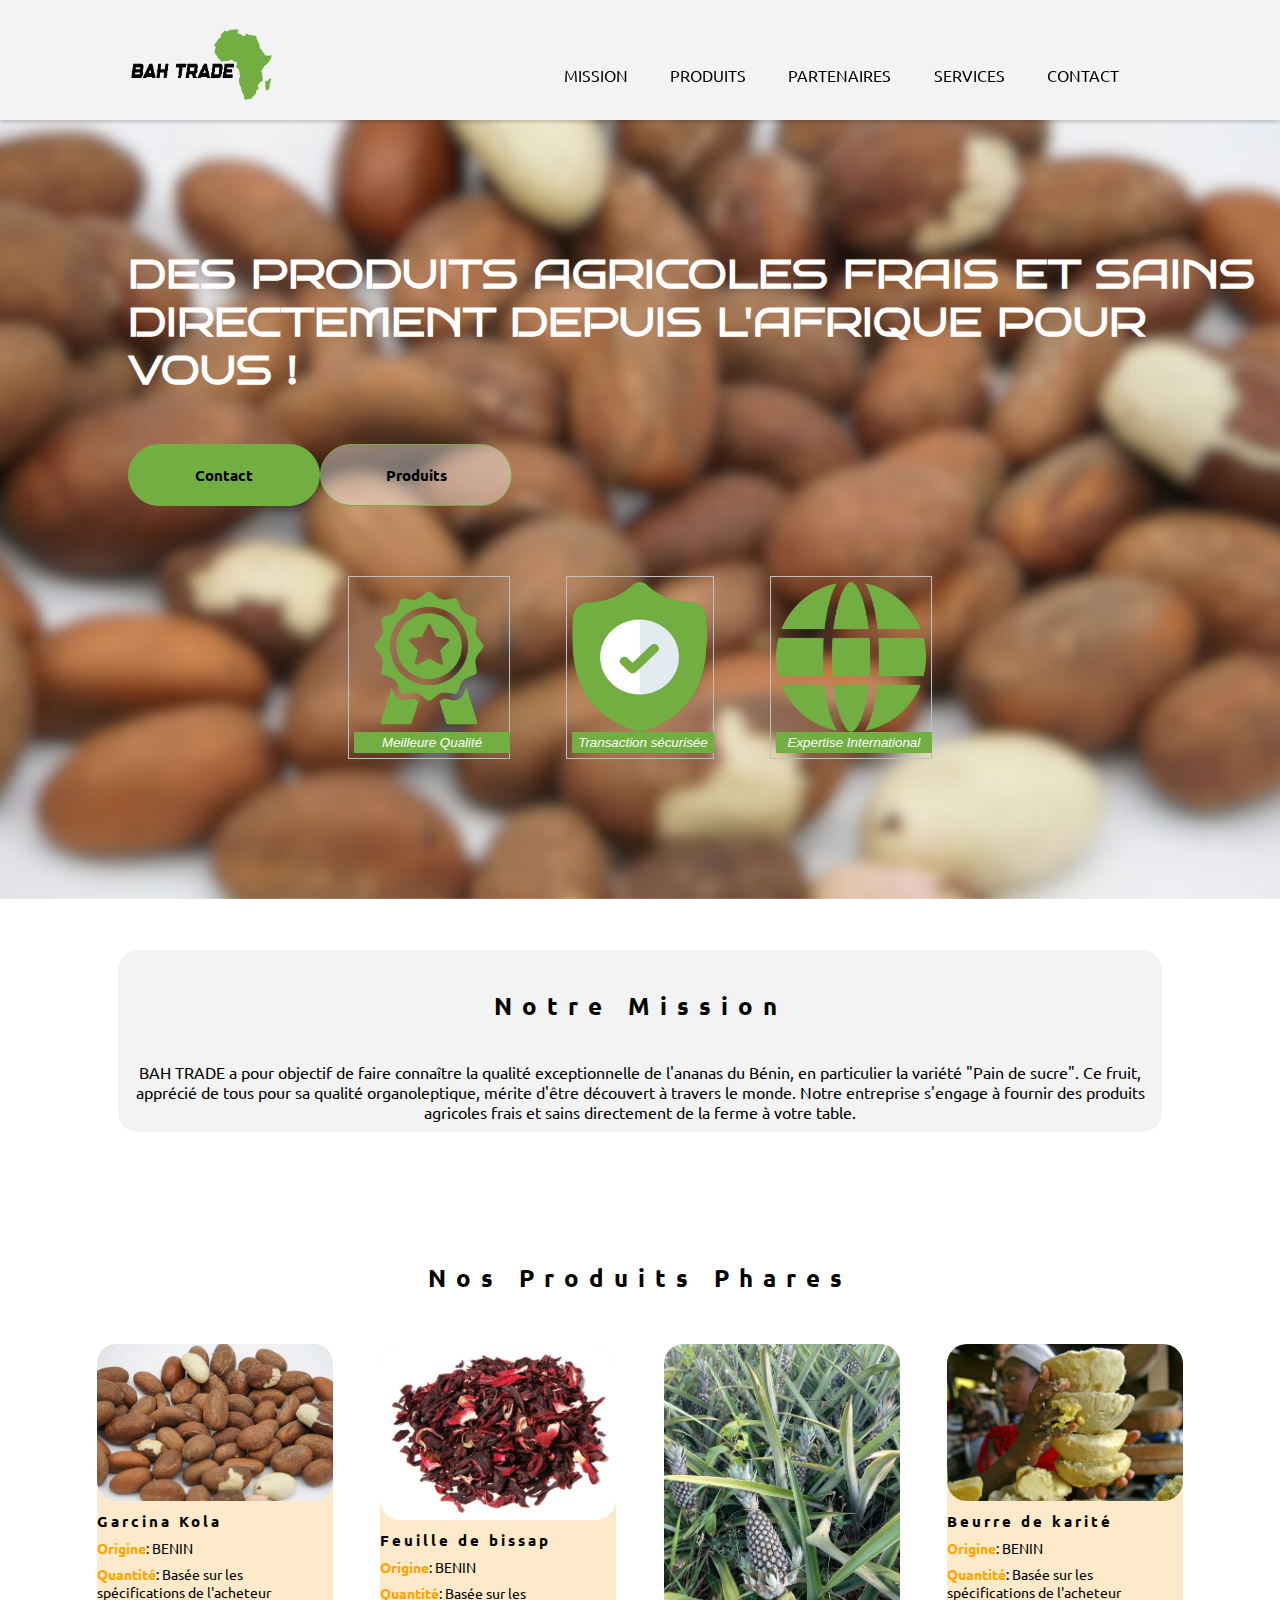
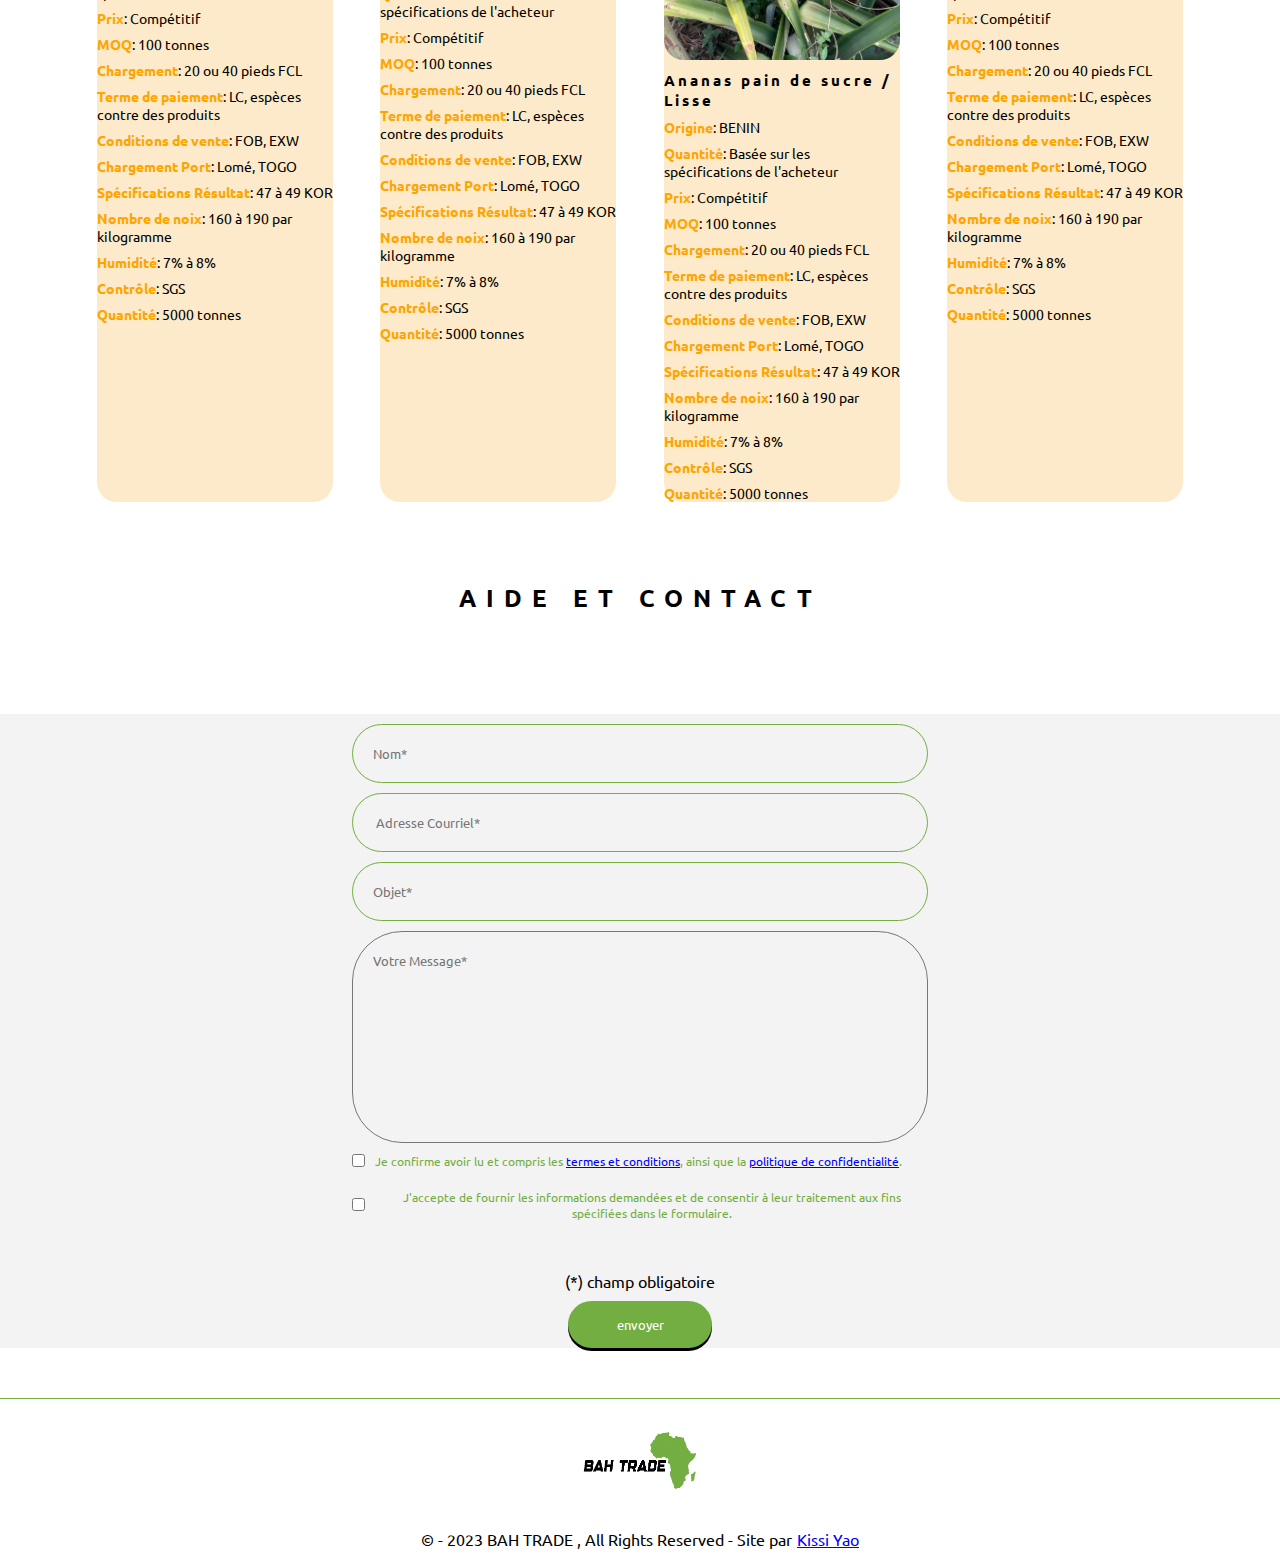
<file: index.html>
<html lang="fr">
<head>
    <meta charset="UTF-8">
    <meta http-equiv="X-UA-Compatible" content="IE=edge">
    <meta name="viewport" content="width=device-width, initial-scale=1.0">
    <link rel="icon" type="image/png" href="assets/images/bah_trade_logo.png">
    <link rel="preconnect" href="https://fonts.googleapis.com">
<link rel="preconnect" href="https://fonts.gstatic.com" crossorigin>
<link href="https://fonts.googleapis.com/css2?family=Bruno+Ace+SC&family=Ubuntu:ital,wght@0,400;0,500;1,500;1,700&display=swap" rel="stylesheet">
    <link rel="stylesheet" href="./assets/css/index.css">
    <title>Bah Trade | Home </title>
</head>
<body>
    <header>
        <nav>
            
                <img src="./assets/images/bah_trade_logo.png" class="logo" alt="logo de Bah Trade" title="Logo de Bah Trade" height="150">
            
            <div class="toggle">
                <img src="assets/images/burger-bar.png" class ="ouvrir" alt="" height="30">
                <img src="assets/images/close.png"class="fermer" alt="" height="30">
            </div>
            <ul class="menu">
                <a href="#"><li>Mission</li></a>
                <a href="#products"><li>Produits</li></a>
                <a href="#"><li>Partenaires</li></a>
                <a href="#"><li>Services</li></a>
                <a href="#contact"><li>contact</li></a>
            </ul>
            
        </nav>
        <h1>Des produits agricoles frais et sains directement depuis l'Afrique pour vous !</h1>
        <div class="btnHeader">
            <a class="btn2" href="#contact">Contact</a>
            <a class="btn1" href="#products">Produits</a>
        </div>
        <div class="avantages">
            <figure>
                <img src="assets/images/exclusive_.png" alt="bah trade qualité">
                <figcaption>Meilleure Qualité</figcaption>
            </figure>
            <figure>
                <img src="assets/images/shield_.png" alt="bah trade sécurité">
                <figcaption>Transaction sécurisée</figcaption>
            </figure>
            <figure>
                <img src="assets/images/internet.png" alt="bah trade expertise" title="bah trade expertise">
                <figcaption>Expertise International</figcaption>
            </figure>
        </div>
    </header>
    
    <main>
        <!-- <button onclick="scrollToTop()" id="btnScrollToTop">haut</button> -->
        <section class="our-missions">
            <h2>Notre Mission</h2>
            <p>BAH TRADE a pour objectif de faire connaître la qualité exceptionnelle de l'ananas du Bénin,
                en particulier la variété "Pain de sucre". Ce fruit, apprécié de tous pour sa qualité
                organoleptique, mérite d'être découvert à travers le monde. Notre entreprise s'engage à
                fournir des produits agricoles frais et sains directement de la ferme à votre table.</p>
        </section>
        <section class="our-products" id="products">
            <h2>Nos Produits Phares</h2>
        <div class="products">
                
            <div>
                <img src="./assets/images/garcinaKola.jpeg" alt="Image de Graines de Garcina">
                <h3>Garcina Kola</h3>
                
                    <p><span>Origine</span>: BENIN</p>
                    <p><span>Quantité</span>: Basée sur les spécifications de l'acheteur</p>
                    <p><span>Prix</span>: Compétitif</p>
                    <p><span>MOQ</span>: 100 tonnes</p>
                    <p><span>Chargement</span>: 20 ou 40 pieds FCL</p> 
                    <p><span>Terme de paiement</span>: LC, espèces contre des produits</p>
                    <p><span>Conditions de vente</span>: FOB, EXW</p>
                    <p><span>Chargement Port</span>: Lomé, TOGO</p>
                    <p><span>Spécifications Résultat</span>: 47 à 49 KOR</p>
                    <p><span>Nombre de noix</span>: 160 à 190 par kilogramme</p>
                    <p><span>Humidité</span>: 7% à 8%</p>
                    <p><span>Contrôle</span>: SGS</p>
                    <p><span>Quantité</span>: 5000 tonnes</p>
               
            </div>
            
                <div> 
                    <img src="./assets/images/feuilleBissap.jpeg" alt="Image Feuilles de bissap ">
                    <h3>Feuille de bissap</h3>
                    
                    <p><span>Origine</span>: BENIN</p>
                    <p><span>Quantité</span>: Basée sur les spécifications de l'acheteur</p>
                    <p><span>Prix</span>: Compétitif</p>
                    <p><span>MOQ</span>: 100 tonnes</p>
                    <p><span>Chargement</span>: 20 ou 40 pieds FCL</p> 
                    <p><span>Terme de paiement</span>: LC, espèces contre des produits</p>
                    <p><span>Conditions de vente</span>: FOB, EXW</p>
                    <p><span>Chargement Port</span>: Lomé, TOGO</p>
                    <p><span>Spécifications Résultat</span>: 47 à 49 KOR</p>
                    <p><span>Nombre de noix</span>: 160 à 190 par kilogramme</p>
                    <p><span>Humidité</span>: 7% à 8%</p>
                    <p><span>Contrôle</span>: SGS</p>
                    <p><span>Quantité</span>: 5000 tonnes</p>
                    
                </div>     
                <div>
                    <!-- <div class="ananas">
                        
                  <img src="./assets/images/ananas.jpeg" alt="Image ANANAS CAYENNE LISSE/ ANANAS PAIN DE SUCRE"> 
                    </div> -->
                    <img src="./assets/images/ananas2.png" alt="Image de ananas">
                    <h3> Ananas pain de sucre / Lisse</h3>
                    <p><span>Origine</span>: BENIN</p>
                    <p><span>Quantité</span>: Basée sur les spécifications de l'acheteur</p>
                    <p><span>Prix</span>: Compétitif</p>
                    <p><span>MOQ</span>: 100 tonnes</p>
                    <p><span>Chargement</span>: 20 ou 40 pieds FCL</p> 
                    <p><span>Terme de paiement</span>: LC, espèces contre des produits</p>
                    <p><span>Conditions de vente</span>: FOB, EXW</p>
                    <p><span>Chargement Port</span>: Lomé, TOGO</p>
                    <p><span>Spécifications Résultat</span>: 47 à 49 KOR</p>
                    <p><span>Nombre de noix</span>: 160 à 190 par kilogramme</p>
                    <p><span>Humidité</span>: 7% à 8%</p>
                    <p><span>Contrôle</span>: SGS</p>
                    <p><span>Quantité</span>: 5000 tonnes</p>
                </div>
                <div>
                    <img src="./assets/images/beurreKarite.jpeg" alt="Image beurre de karité">
                    <h3>Beurre de karité</h3>
                    <p><span>Origine</span>: BENIN</p>
                    <p><span>Quantité</span>: Basée sur les spécifications de l'acheteur</p>
                    <p><span>Prix</span>: Compétitif</p>
                    <p><span>MOQ</span>: 100 tonnes</p>
                    <p><span>Chargement</span>: 20 ou 40 pieds FCL</p> 
                    <p><span>Terme de paiement</span>: LC, espèces contre des produits</p>
                    <p><span>Conditions de vente</span>: FOB, EXW</p>
                    <p><span>Chargement Port</span>: Lomé, TOGO</p>
                    <p><span>Spécifications Résultat</span>: 47 à 49 KOR</p>
                    <p><span>Nombre de noix</span>: 160 à 190 par kilogramme</p>
                    <p><span>Humidité</span>: 7% à 8%</p>
                    <p><span>Contrôle</span>: SGS</p>
                    <p><span>Quantité</span>: 5000 tonnes</p>
                </div>
            </div>
        </section>

        <h2 id="contact"> AIDE ET CONTACT</h2>

        <section class="contact" >
            <div class="green">
                <form action="#">
                        <!-- <select name="" id="">
                            <option value="">Demande d'informations</option>
                            <option value="">Autres</option>
                        </select> -->
                        <!-- <input type="text" name="raisonSociale" id="" placeholder="Raison Sociale" > -->
                        <input type="text" name="nom" id=""placeholder="Nom*" required>
                        <!-- <input type="text" name="prenom" id="" placeholder=" Prenom"> -->
                        <!-- <input  type="text" name="numeroTelephone" id="" placeholder="Numéro de Téléphone"> -->
                        <input type="text" name="adresseCourriel" id="" placeholder=" Adresse Courriel*" required>
                        <!-- <input type="text" name="ville" id="" placeholder="Ville / Pays"> -->
                        <input type="text" name="objetMessage" placeholder="Objet*" required>
                        <textarea name="message" id="" cols="30" rows="10" placeholder="Votre Message*" required></textarea>
                        <label class="checkbox-line">
                        <input type="checkbox" name="" id="" required> <span> Je confirme avoir lu et compris les <a href="#">termes et conditions</a>, ainsi que la <a href="#">politique de confidentialité</a>.</span>
                        </label>
                        <br>
                        <label class="checkbox-line">
                        <input type="checkbox" name="" id=""> <span> J'accepte de fournir les informations demandées et de consentir à leur traitement aux fins spécifiées dans le formulaire. </span>
                        </label>
                        <p>(*) champ obligatoire</p>

                        <input type="submit" value="envoyer">        
                </form>

            </div>
           
          <!-- <div class="right-side">
            
           <img class="contactImg"src="./assets/images/phone.png" alt="Telephone icone" height="50">  <p> 03 21 62 85 90 </p>
            <img class="contactImg"src="./assets/images/location.png" alt="Telephone icone" height="50">  <p>Cotonou, Bénin</p>
            <p>Toujours dans la recherche d'une meilleure qualité de service, nous nous efforçons de traiter les demandes dans les plus brefs délais !</p>
            <img class="contactImg"src="./assets/images/feuilleS.png" alt="Telephone icone" height="80">
            <img class="contactImg"src="./assets/images/feuilleS2.png" alt="Telephone icone" height="80">
          </div> -->
           
        </section>
    </main>
    <footer>
        <div class="navfooter">
            <div>
                <img src="./assets/images/bah_trade_logo.png" alt="logo de Bah Trade" title="Logo de Bah Trade" height="120">
            </div>
            <div>

            </div>
        </div>
        <p> © - 2023 BAH TRADE , All Rights Reserved - Site par<a href="https://yaodev.vercel.app/" target="_blank">Kissi Yao</a></p>
    </footer>
</body>
<!-- <script src="javascript/scrolling-effect.js"></script> -->
<!-- <script src="javascript/topButton.js"></script> -->
<script src="javascript/burger.js"></script>
</html>
</file>
<file: assets/css/index.css>
*{
    margin: 0;
   padding: 0; 
   /* font-family:"Poppins", Sans-serif; */
 font-family: 'Ubuntu', sans-serif; 
scroll-behavior: smooth;


}
header {
    background-image: url("../images/garcinaKolaflur.png");
    width: 100%;
    height: 100vh; 
    background-size: cover;
    background-repeat: no-repeat;
    background-position: center;
}
nav {
    /* background-color:rgba(255, 255, 255, .40); */
    background-color: #f3f3f3; 
    display: flex;
    flex-wrap: wrap;
    justify-content: space-around;
    position: fixed;
    top: 0;
    width: 100%;
   z-index: 9999; 
   box-shadow: 0px 2px 4px rgba(0, 0, 0, 0.2);
   height: 120px;

}
ul {
    display: flex;
    justify-content: space-evenly;
    align-items: center;
    width: 50%;
    list-style-type: none;
}
ul  a{
    text-transform: uppercase;
    /* font-weight: bold; */

}
ul a:hover {
    color: #73ae42;

}
/* nav img {
    margin-left: 10%; 
} */
h1 {
    margin-left: 10%;
    padding-top: 250px; 
    font-size: 40px;
    font-family: 'Bruno Ace SC', cursive;
    text-transform: uppercase;
    font-weight: bold;
    color:rgb(255, 255, 255);   
    z-index: 10000; 
}
.btnHeader {
    display: flex;
    justify-content: space-evenly;
    width: 30%;
    margin-left: 10%;
    margin-top: 50px;
     font-family: 'Ubuntu', sans-serif; 
    

}
.btnHeader a {
   
    border: 1px solid #73ae42;
    padding: 20px;
     border-radius: 50px; 
    width: 40%;
    color:black;
    font-size: 15px;
    font-weight: bold;
    cursor: pointer;
    text-align: center;
}
.btn1 {
     background-color:rgba(255, 255, 255, .40);
}
.btn2{
     background-color: #73ae42;
}

.btn1:hover {
     background-color: #73ae42; 
    }
.avantages{
    display: flex;
    flex-wrap: wrap;
    justify-content: space-evenly;
    width: 50%;
    margin-left: auto;
    margin-right: auto;
    margin-top: 70px;
}   
.avantages img {
    /* height: 70px; */
    /* background-color:rgba(255, 255, 255, .40); */
    /* padding: 30px; */
    max-width: 220px;
    max-height: 150px;
    
}
figure {
    border: thin #c0c0c0 solid;
    display: flex;
    flex-flow: column;
    padding: 5px;
    max-width: 220px;
    margin: auto;

}
figcaption {
    /* background-color: #222; */
    background-color: #73ae42; 

    color: #fff;
    font: italic smaller sans-serif;
    padding: 3px;
    text-align: center;
    width: 100%;
}
.our-missions{
    margin-top: 50px;
    margin-left: auto;
    margin-right: auto;
    width: 80%;
    background-color: #f3f3f3;
    border-radius: 20px;
    padding: 10px;
}
.our-missions p {
    margin-top:40px ;
    text-align: center;
   
}
.our-products {
    margin-top: 50px;
    /* background-color: #73ae42; */
    padding: 50px;
}
.products{
    max-width: 100%;
    display: flex;
    flex-wrap: wrap;
    justify-content: space-evenly;
    margin-top: 50px;
   
}
.products div {
    width: 20%;
    font-size: 13.5px;
     background-color: #fdeaca; 
    /* padding: 5px; */
    border-radius: 20px;
}
.ananas {
    display: flex;
}
.products span {
    color: orange;
    font-weight: bold;
}
.products p {
    width: 100%;
    margin-top: 8px;
   
}
.products img{
    
    width: 100%;
    border-radius: 20px;
}

h2 {
    letter-spacing: 10px;
    text-align: center;
    margin-top: 30px;
}
h3 {
    margin-top: 18px;
    font-size: 15px;
    font-weight: bold;
    margin-top: 10px;
    letter-spacing: 3px;
}

footer {
    text-align: center;
    color: black;
    margin-top: 50px;
    padding: 10px;
    border-top: 1px solid #73ae42;
}

footer a {
    margin-left: 5px;
    color: blue;
    text-decoration: underline;
}
.contact {
    display: flex;
    flex-wrap: wrap;
     justify-content: space-between; 
   background-color:#f3f3f3 ;
    /* margin-left: auto;
   margin-right: auto;  */
    width: 100%;
   margin-top: 100px;
   /* border-radius: 50px; */
    text-align: center; 
   background-image: url("http://food-drop.themerex.net/wp-content/uploads/2016/12/bg-2.jpg?id=481");
   /* background-size: cover; */
   background-repeat: no-repeat;
}
.contact div{
    width: 45%;
}
.right-side{
    
   
}

form {
   
}
.green {
    text-align: center;
    margin-left: auto;
  margin-right: auto;   
  width: 50%;
  /* background-color: red; */
}
form span {
    font-size: 12px;
    color: #73ae42;
    
}
form a {
    
    color: blue;
    text-decoration: underline; 
}
input[type="text"],select,option,input[type="message"] {
     padding: 20px;
    border-radius: 50px;
    border: 1px solid #73ae42; 
     width: 100%; 
    margin-top: 10px;
    background-color: #f3f3f3; 
}
textarea {
    width:  100%; 
    resize: none;
    margin-top: 10px;
    margin-bottom: 10px;
    background-color: #f3f3f3;
    border-radius: 50px;
    padding: 20px;

    
}
input[type="submit"] {
    cursor :pointer;
    background-color:#73ae42;
    color: white;
    border: none;
    width: 25%; 
    padding: 15px;
    border-radius: 80px;
    /* margin: 0 auto; */
    margin-top: 10px;
    box-shadow: 0 3px 0 0 black;
  }
  .checkbox-line {
    display: flex;
    align-items: center;
    
}

.checkbox-line input[type="checkbox"] {
    margin-right: 10px;
}

.contact p{
margin-top: 50px;
} 
.contactImg{
    margin-top: 50px;
}
a {
    text-decoration: none;
    color: black;
}
.toggle {
    display: none;
}
  
/*  responsive desing to mobile and tablet */
/* Media Queries */
    
@media only screen and (max-width: 768px) {
    /* Adjustments for smaller screens */
    h1 {
        font-size: 30px;
    }

    .btnHeader {
        width: 90%;
        margin-left: 0;
        
    }

    .avantages{
        display: flex;
        flex-wrap: wrap;
        justify-content: space-evenly;
        width: 100%;
        /* margin-left: auto;
        margin-right: auto; */
        margin-top: 120px;
    }   
    .avantages img {
        /* height: 70px; */
        /* background-color:rgba(255, 255, 255, .40); */
        /* padding: 30px; */
        max-width: 50px;
        max-height: 50px;
        
    }
    figure {
        border: thin #73ae42 solid;
        display: block;
        flex-flow: column;
        padding: 5px;
        max-width: 90px;
        margin: auto;
        text-align: center;
    
    }
    figcaption {
        /* background-color: #222; */
        background-color: #73ae42; 
    
        color: #fff;
        font: italic smaller sans-serif;
        padding: 3px;
        text-align: center;
        width: 100%;
    }
   

    .products div {
        width: 100%;
    }
    .contact {
        width: 100%;
        background-image: none;
    }
    .green {
        text-align: center;
    margin-left: auto;
  margin-right: auto;   
  width: 50%;
    }

    .contact div {
        width: 100%;
    }

    input[type="text"],
    input[type="message"],
    select,
    option,
    textarea {
        width: 100%;
    }

    /* input[type="submit"] {
        width: 100%;
    } */
    .green {
        text-align: center;
    margin-left: auto;
  margin-right: auto;   
  width: 50%;
    }
    form span {
        /* color: black;
        font-weight: bold; */
    }
    h1 {
        padding-top: 200px; 
        font-weight: bold;

    }
    .toggle {
        display: block;
        cursor: pointer;
        position: relative;
        z-index: 20;
        margin-top: 40px;
    }
    .logo {
        position: relative;
        z-index: 20;
        height: 120px;
    }
    .ouvrir {
        display: block;
    }
    .fermer {
        display: none;
    }
    .open .ouvrir {
        display: none;
    }
    .open .fermer{
display: block;
    }
    .menu {
        position: absolute;
        top: 0;
        left: 0;
        width: 100%;
        height: 100vh;
        background: #f3f3f3;
        flex-direction: column;
        padding: 2rem;
        justify-content: space-around;
        transform: translateX(-100%);
        transition: transform 1s;
    }
    .open .menu {
        transform: translateX(0);
    }
}


@media only screen and (max-width: 480px) {
    /* Adjustments for mobile screens */
    h1 {
        font-size: 24px;
    }

    .btnHeader {
        width: 90%;
    }

    .avantages {
        width: 90%;
    }
    .avantages img {
        height: 40px;
       }
    .products div {
        width: 100%;
        margin-top: 10px;
    }
    .contact {
        width: 100%;
        background-image: none;
    }
    .green {
        text-align: center;
    margin-left: auto;
  margin-right: auto;   
  width: 50%;
    }
    form span {
        /* color: black;
        font-weight: bold; */
    }
    h1 {
        padding-top: 200px; 
        font-weight: bold;

    }
    .toggle {
        display: block;
        cursor: pointer;
        position: relative;
        z-index: 20;
        margin-top: 40px;
    }
    .logo {
        position: relative;
        z-index: 20;
        height: 120px;
    }
    .ouvrir {
        display: block;
    }
    .fermer {
        display: none;
    }
    .open .ouvrir {
        display: none;
    }
    .open .fermer{
display: block;
    }
    .menu {
        position: absolute;
        top: 0;
        left: 0;
        width: 50%;
        height: 100vh;
        background: #f3f3f3;
        flex-direction: column;
        padding: 2rem;
        justify-content: space-around;
        transform: translateX(-100%);
        transition: transform 1s;
    }
    .open .menu {
        transform: translateX(0);
    }
}
</file>
